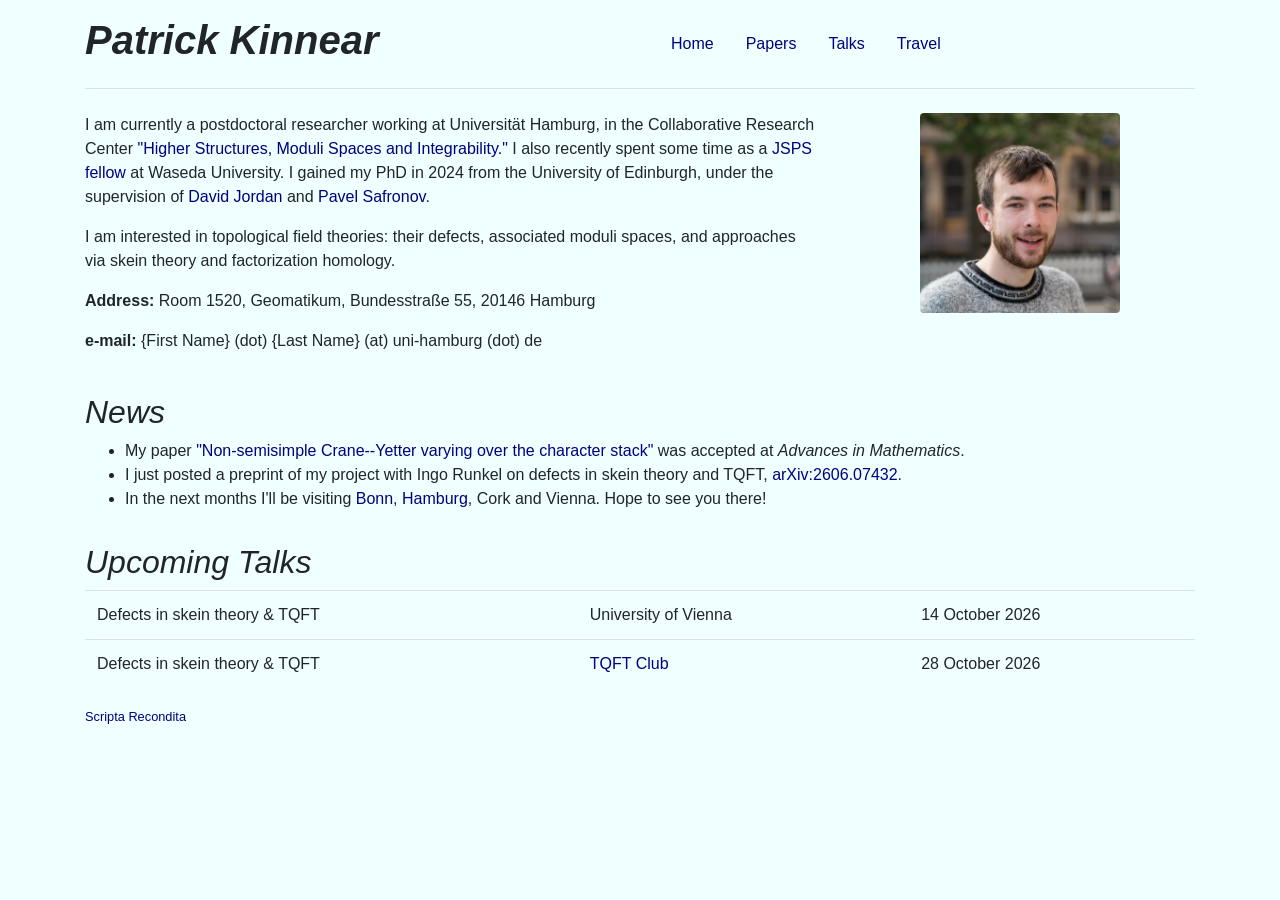
<file: index.html>
<!DOCTYPE html>
<html>

	<head>
		<title>Patrick Kinnear</title>
		<meta charset="utf-8">
		<meta name="viewport" content="width=device-width, initial-scale=1">
		<link rel="stylesheet" href="https://cdn.jsdelivr.net/npm/bootstrap@4.6.2/dist/css/bootstrap.min.css" integrity="sha384-xOolHFLEh07PJGoPkLv1IbcEPTNtaed2xpHsD9ESMhqIYd0nLMwNLD69Npy4HI+N" crossorigin="anonymous">
		<link rel="stylesheet" href="main.css">
	</head>

	<body>

		<div class="container">
			<header class="py-3 mb-4 border-bottom">
				<div class="row custom-container">
					<div class="col-sm">
						<h1>Patrick Kinnear</h1>
					</div>

					<div class="col-sm align-self-center text-end">
						<ul class="nav">
							<li class="nav-item"><a href="./" class="nav-link" aria-current="page">Home</a></li>
							<li class="nav-item"><a href="./papers.html" class="nav-link">Papers</a></li>
							<li class="nav-item"><a href="./talks.html" class="nav-link">Talks</a></li>
							<li class="nav-item"><a href="./travel.html" class="nav-link">Travel</a></li>
						</ul>
					</div>
				</div>			
			</header>
		</div>

		<div class="container">
			<div class="row custom-container mb-4">
				<div class="col-sm-8">
					<p>
						I am currently a postdoctoral researcher working at Universität Hamburg, in the Collaborative Research Center <a href="https://www.sfb1624.uni-hamburg.de/">"Higher Structures, Moduli Spaces and Integrability."</a> I also recently spent some time as a <a href="https://www.jsps.org/about_us/index.html">JSPS fellow</a> at Waseda University. I gained my PhD in 2024 from the University of Edinburgh, under the supervision of <a href="https://www.maths.ed.ac.uk/~djordan/">David Jordan</a> and <a  href="https://sites.google.com/site/psafronov/home?authuser=0">Pavel Safronov</a>.
					</p>
					<p>	
					I am interested in topological field theories: their defects, associated moduli spaces, and approaches via skein theory and factorization homology.
					</p>
					<p>
						<b>Address:</b> Room 1520, Geomatikum,
						Bundesstraße 55, 
						20146 Hamburg
					</p>
					<p><b>e-mail:</b> {First Name} (dot) {Last Name} (at) uni-hamburg (dot) de</p>
				</div>

				<div class="col-sm-4">
					<div class="box">
							<img src="images/carnegie1-cropped.jpg" class="rounded center">
					</div>
				</div>
			</div>
		</div>

		<div class="container">
			<h2>News</h2>
			<table style="width:100%" class="table">
				<ul>
					<li>My paper <a href="https://www.sciencedirect.com/science/article/pii/S0001870826004081">"Non-semisimple Crane--Yetter varying over the character stack"</a> was accepted at <i>Advances in Mathematics</i>.</li>
					<li>I just posted a preprint of my project with Ingo Runkel on defects in skein theory and TQFT, <a href="https://arxiv.org/abs/2606.07432">arXiv:2606.07432</a>.</li>
					<li>In the next months I'll be visiting <a href="https://math-events.uni-bonn.de/event/838/">Bonn</a>, <a href="https://www.conferences.uni-hamburg.de/event/708/">Hamburg</a>, Cork and Vienna. Hope to see you there!</li>
				</ul>
			</table>
		

			<h2>Upcoming Talks</h2>
			<table style="width:100%" class="table">
				<tr>
					<td>Defects in skein theory & TQFT</td>
					<td>University of Vienna</td>
					<td>14 October 2026</td>
				</tr>
				<tr>
					<td>Defects in skein theory & TQFT</td>
					<td><a href="https://tqft.math.tecnico.ulisboa.pt/">TQFT Club</a></td>
					<td>28 October 2026</td>
				</tr>
			</table>

		<small><a href="./hardtofind.html">Scripta Recondita</a></small>
		</div>
	    
		<!-- <script src="https://cdn.jsdelivr.net/npm/bootstrap@5.3.0/dist/js/bootstrap.bundle.min.js" integrity="sha384-geWF76RCwLtnZ8qwWowPQNguL3RmwHVBC9FhGdlKrxdiJJigb/j/68SIy3Te4Bkz" crossorigin="anonymous"></script> -->

	</body>

</html>
</file>
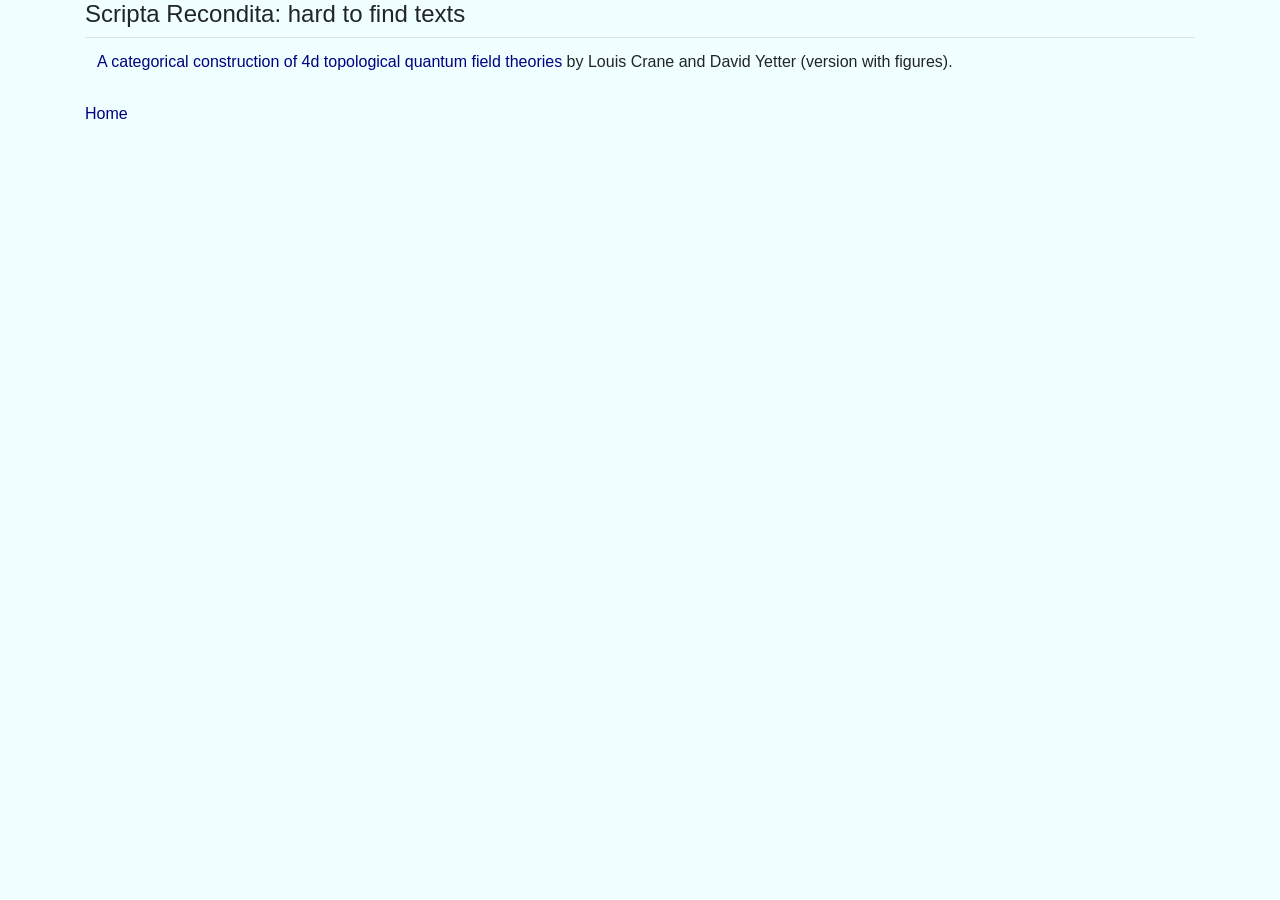
<file: hardtofind.html>
<!DOCTYPE html>
<html>

	<head>
		<title>Patrick Kinnear</title>
		<meta charset="utf-8">
		<meta name="viewport" content="width=device-width, initial-scale=1">
		<link rel="stylesheet" href="https://cdn.jsdelivr.net/npm/bootstrap@4.6.2/dist/css/bootstrap.min.css" integrity="sha384-xOolHFLEh07PJGoPkLv1IbcEPTNtaed2xpHsD9ESMhqIYd0nLMwNLD69Npy4HI+N" crossorigin="anonymous">
		<link rel="stylesheet" href="main.css">
	</head>

	<body>

		<div class="container">
            <h4>Scripta Recondita: hard to find texts</h4>
			<table style="width:100%" class="table">
				<tr>
					<td><a href="./documents/CraneYetter.pdf">A categorical construction of 4d topological quantum field theories</a> by Louis Crane and David Yetter (version with figures).</td>
				</tr>
			</table>

			<p><a href="./">Home</a></p>
        </div>
    </body>
</html>
</file>
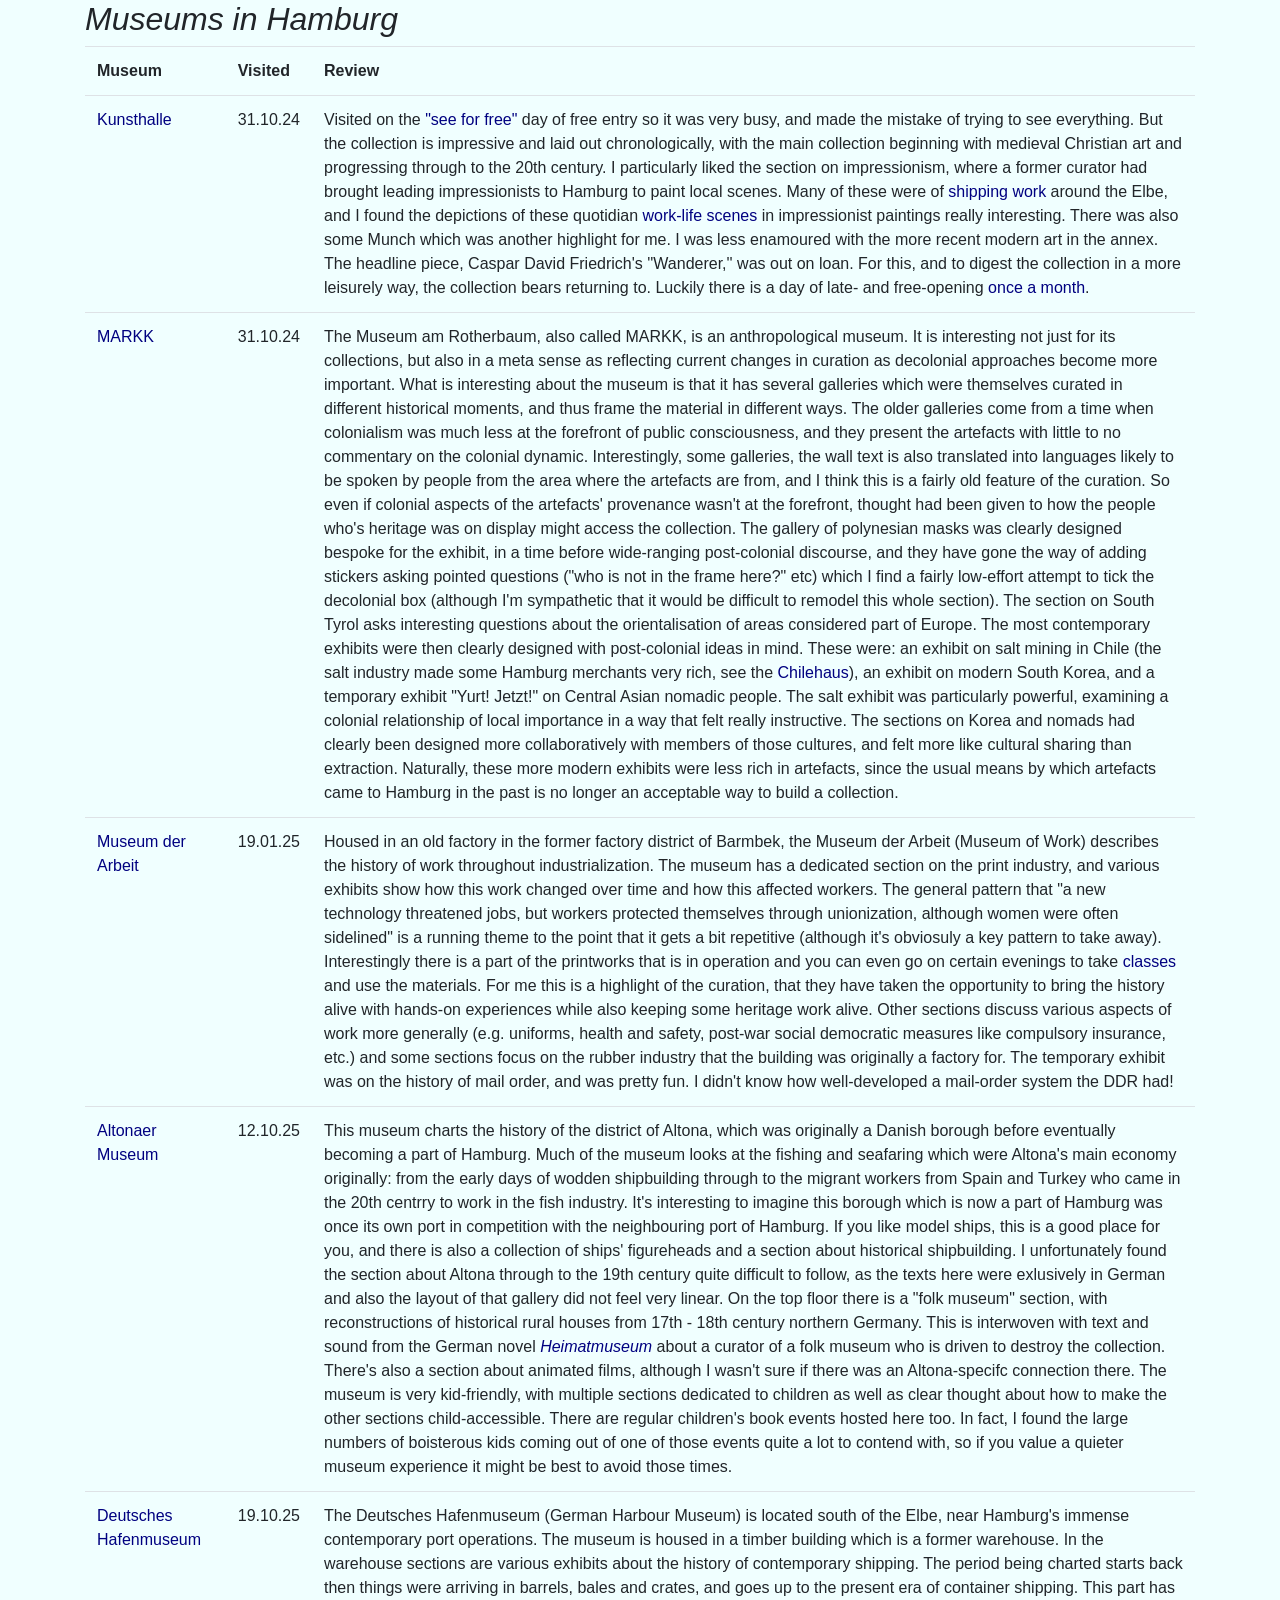
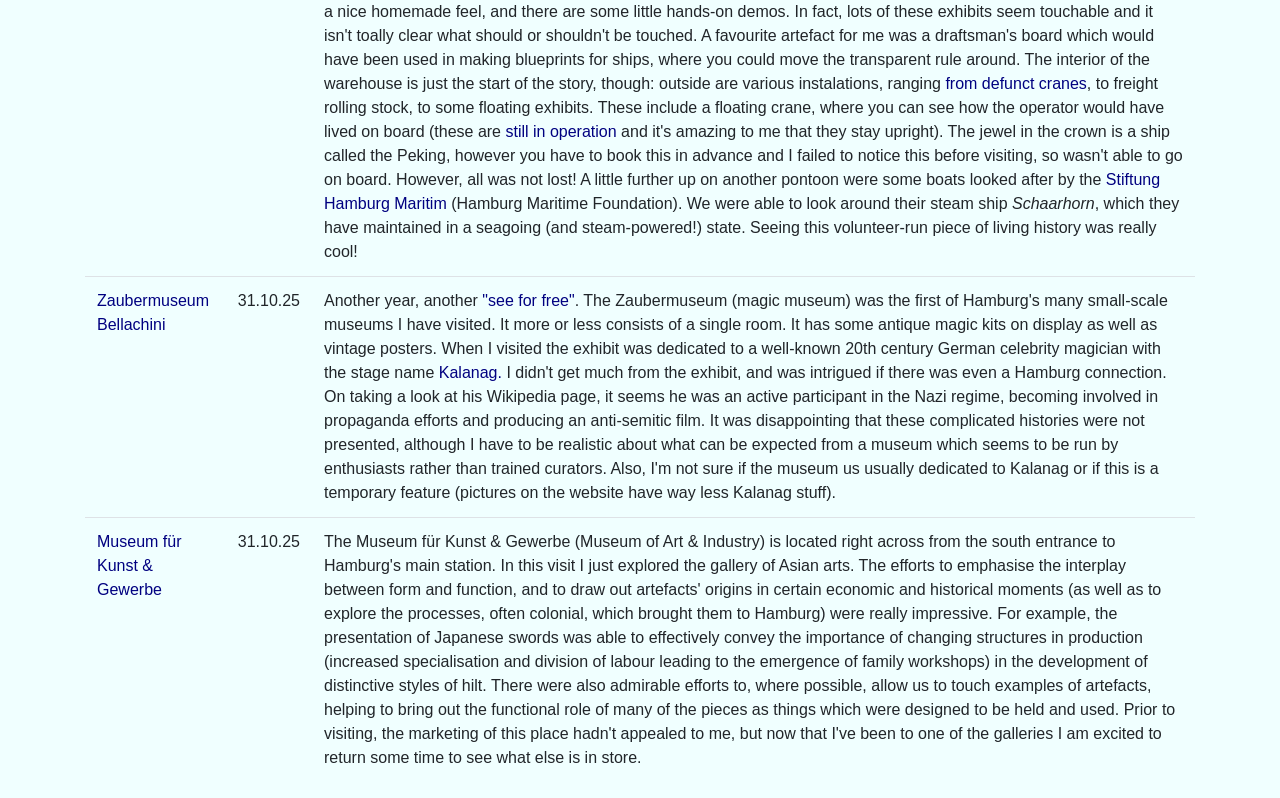
<file: museums.html>
<!DOCTYPE html>
<html>

	<head>
		<title>Museums in Hamburg</title>
		<meta charset="utf-8">
		<meta name="viewport" content="width=device-width, initial-scale=1">
		<link rel="stylesheet" href="https://cdn.jsdelivr.net/npm/bootstrap@4.6.2/dist/css/bootstrap.min.css" integrity="sha384-xOolHFLEh07PJGoPkLv1IbcEPTNtaed2xpHsD9ESMhqIYd0nLMwNLD69Npy4HI+N" crossorigin="anonymous">
		<link rel="stylesheet" href="main.css">
	</head>

	<body>
			
		<div class="container">
            <h2>Museums in Hamburg</h2>
			<table style="width:100%" class="table">
                <tr>
                    <th>Museum</th>
                    <th>Visited</th>
                    <th>Review</th>
                </tr>
				<tr>
					<td><a href="https://www.hamburger-kunsthalle.de/de">Kunsthalle</a></td>
					<td>31.10.24</td>
					<td>Visited on the <a href="https://www.seeforfree.de/">"see for free"</a> day of free entry so it was very busy, and made the mistake of trying to see everything. But the collection is impressive and laid out chronologically, with the main collection beginning with medieval Christian art and progressing through to the 20th century. I particularly liked the section on impressionism, where a former curator had brought leading impressionists to Hamburg to paint local scenes. Many of these were of <a  href="./images/museums/schlepper.jpg">shipping work</a> around the Elbe, and I found the depictions of these quotidian <a  href="./images/museums/elbe.jpg">work-life scenes</a> in impressionist paintings really interesting. There was also some Munch which was another highlight for me. I was less enamoured with the more recent modern art in the annex. The headline piece, Caspar David Friedrich's ''Wanderer,'' was out on loan. For this, and to digest the collection in a more leisurely way, the collection bears returning to. Luckily there is a day of late- and free-opening <a href="https://www.hamburger-kunsthalle.de/de/der-erste-donnerstag-geht-auf-uns">once a month</a>.</td>
				</tr>
                <tr>
                    <td><a href="https://markk-hamburg.de/">MARKK</a></td>
                    <td>31.10.24</td>
                    <td>The Museum am Rotherbaum, also called MARKK, is an anthropological museum. It is interesting not just for  its collections, but also in a meta sense as reflecting current changes in curation as decolonial approaches become more important. What is interesting about the museum is that it has several galleries which were themselves curated in different historical moments, and thus frame the material in  different ways. The older galleries come from a time when colonialism was much less at the forefront of public consciousness, and they present the artefacts with little to no commentary on the colonial dynamic. Interestingly, some galleries, the wall text is also translated into languages likely to be spoken by people from the area where the artefacts are from, and I think this is a fairly old feature of the curation. So even if colonial aspects of the artefacts' provenance wasn't at the forefront, thought had been given to how the people who's heritage was on display might access the collection. The gallery of polynesian masks was clearly designed bespoke for the exhibit, in  a time before wide-ranging post-colonial discourse, and they have gone the way of adding stickers asking pointed questions ("who is not in the frame here?" etc) which I find a fairly  low-effort attempt to tick the decolonial box (although I'm sympathetic that it would be difficult to remodel this whole section). The section on South Tyrol asks interesting questions about the orientalisation of areas considered part of Europe. The most contemporary exhibits were then clearly designed with post-colonial ideas in mind. These were: an exhibit on salt mining in Chile (the salt industry made some Hamburg merchants very rich, see the <a href="https://en.wikipedia.org/wiki/Chilehaus">Chilehaus</a>), an exhibit on modern South Korea, and a temporary exhibit "Yurt! Jetzt!" on Central Asian nomadic people. The salt exhibit was particularly powerful, examining a colonial relationship of local importance in a way that felt really instructive. The sections on Korea and nomads had clearly been designed more collaboratively with members of those cultures, and  felt more like cultural sharing than extraction. Naturally, these more modern exhibits were less rich in artefacts, since the usual means by which artefacts came to Hamburg in the past is no longer an acceptable way to build a collection.</td>
                </tr>
                <tr>
                    <td><a href="https://www.shmh.de/museum-der-arbeit/">Museum der Arbeit</a></td>
                    <td>19.01.25</td>
                    <td>Housed in an old factory in the former factory district of Barmbek, the Museum der Arbeit (Museum of Work) describes the history of work throughout industrialization. The museum has a dedicated section on the print industry, and various exhibits show how this work changed over time and how this affected workers. The general pattern that "a new technology threatened jobs, but workers protected themselves through unionization, although women were often sidelined" is a running theme to the point that it gets a bit repetitive (although it's obviosuly a key pattern to take away). Interestingly there is a part of the printworks that is in operation and you can even go on certain evenings to take <a href="https://www.shmh.de/offene-werkstaetten/">classes</a> and use the materials. For me this is a highlight of the curation, that they have taken the opportunity to bring the history alive with hands-on experiences while also keeping some heritage work alive. Other sections discuss various aspects of work more generally (e.g. uniforms, health and safety, post-war social democratic measures like compulsory insurance, etc.) and some sections focus on the rubber industry that the building was originally a factory for. The temporary exhibit was on the history of mail order,  and was pretty fun. I didn't know how well-developed a mail-order system the DDR had!</td>
                </tr>
                <tr>
                    <td><a href="https://www.shmh.de/altonaer-museum/">Altonaer Museum</a></td>
                    <td>12.10.25</td>
                    <td>This museum charts the history of the district of Altona, which was originally a Danish borough before eventually becoming a part of Hamburg. Much of the museum looks at the fishing and seafaring which were Altona's main economy originally: from the early days of wodden shipbuilding through to the migrant workers from Spain and Turkey who came in the 20th centrry to work in the fish industry. It's interesting to imagine this borough which is now a part of Hamburg was once its own port in competition with the neighbouring port of Hamburg. If you like model ships, this is a good place for you, and there is also a collection of ships' figureheads and a section about historical shipbuilding. I unfortunately found the section about Altona through to the 19th century quite difficult to follow, as the texts here were exlusively in German and also the layout of that gallery did not feel very linear. On the top floor there is a "folk museum" section, with reconstructions of historical rural houses from 17th - 18th century northern Germany. This is interwoven with text and sound from the German novel <a href="https://de.wikipedia.org/wiki/Heimatmuseum_(Roman)"><i>Heimatmuseum</i></a> about a curator of a folk museum who is driven to destroy the collection. There's also a section about animated films, although I wasn't sure if there was an Altona-specifc connection there. The museum is very kid-friendly, with multiple sections dedicated to children as well as clear thought about how to make the other sections child-accessible. There are regular children's book events hosted here too. In fact, I found the large numbers of boisterous kids coming out of one of those events quite a lot to contend with, so if you value a quieter museum experience it might be best to avoid those times.</td>
                </tr>
                <tr>
                    <td><a href="https://www.shmh.de/deutsches-hafenmuseum/">Deutsches Hafenmuseum</a></td>
                    <td>19.10.25</td>
                    <td>The Deutsches Hafenmuseum (German Harbour Museum) is located south of the Elbe, near Hamburg's immense contemporary port operations. The museum is housed in a timber building which is a former warehouse. In the warehouse sections are various exhibits about the history of contemporary shipping. The period being charted starts back then things were arriving in barrels, bales and crates, and goes up to the present era of container shipping. This part has a nice homemade feel, and there are some little hands-on demos. In fact, lots of these exhibits seem touchable and it isn't toally clear what should or shouldn't be touched. A favourite artefact for me was a draftsman's board which would have been used in making blueprints for ships, where you could move the transparent rule around. The interior of the warehouse is just the start of the story, though: outside are various instalations, ranging <a  href="./images/museums/cranes.jpg">from</a> <a  href="./images/museums/cranes2.jpg">defunct</a> <a  href="./images/museums/cranes3.jpg">cranes</a>, to freight rolling stock, to some floating exhibits. These include a floating crane, where you can see how the operator  would have lived on board (these are <a  href="./images/museums/crane-in-action.jpg">still in operation</a> and it's amazing to me that they stay upright). The jewel in the crown is a ship called the Peking, however you have to book this in advance and I failed to notice this before visiting, so wasn't able to go on board. However, all was not lost! A little further up on another pontoon were some boats looked after by the <a href="https://stiftung-hamburg-maritim.de/">Stiftung Hamburg Maritim</a> (Hamburg Maritime Foundation). We  were able to look around their steam ship <i>Schaarhorn</i>, which they have maintained in a seagoing (and steam-powered!) state. Seeing this volunteer-run piece of living history was really cool!</td>
                </tr>
                <tr>
                    <td><a href="https://hamburger-zaubermuseum.com/Willkommen.html">Zaubermuseum Bellachini</a></td>
                    <td>31.10.25</td>
                    <td>Another year, another <a href="https://www.seeforfree.de/">"see for free"</a>. The Zaubermuseum (magic museum) was the first of Hamburg's many small-scale museums I have visited. It more or less consists of a single room. It has some antique magic kits on display as well as vintage posters. When I visited the exhibit was dedicated  to a well-known 20th century German celebrity magician  with the stage name <a href="https://en.wikipedia.org/wiki/Kalanag_(magician)">Kalanag.</a> I didn't  get  much from the exhibit, and was intrigued if there was even a Hamburg connection. On taking a look at his Wikipedia page, it seems he was an active participant in the Nazi regime, becoming involved in propaganda efforts and producing an anti-semitic film. It was disappointing that these  complicated histories were not presented, although I have to be realistic about what can be expected from a museum which seems to be run by enthusiasts rather than trained curators. Also, I'm not sure if the museum us usually dedicated to Kalanag  or if this is a temporary feature (pictures on the website have way less Kalanag stuff).</td>
                </tr>
                <tr>
                    <td><a href="https://www.mkg-hamburg.de/en">Museum für Kunst & Gewerbe</a></td>
                    <td>31.10.25</td>
                    <td>The Museum für Kunst & Gewerbe (Museum of Art & Industry) is located right across from the south entrance to Hamburg's main station. In this visit I just explored the gallery of Asian arts. The efforts to emphasise the interplay between form and function, and to draw out artefacts' origins in certain economic and historical moments (as well as to explore the processes, often colonial, which brought them to Hamburg) were really impressive. For example, the presentation of Japanese swords was able to effectively convey the importance of changing structures in production (increased specialisation and division of labour leading to the emergence of family workshops) in the development of distinctive styles of hilt. There were also admirable efforts to, where possible, allow us to touch examples of artefacts, helping to bring out the functional role of many of the pieces as things which were designed to be held and used. Prior to visiting, the marketing of this place hadn't appealed to me, but now that I've been to one of the galleries I am excited to return some time to see what else is in store.</td>
                </tr>
			</table>
        </div>
    </body>
</html>
</file>
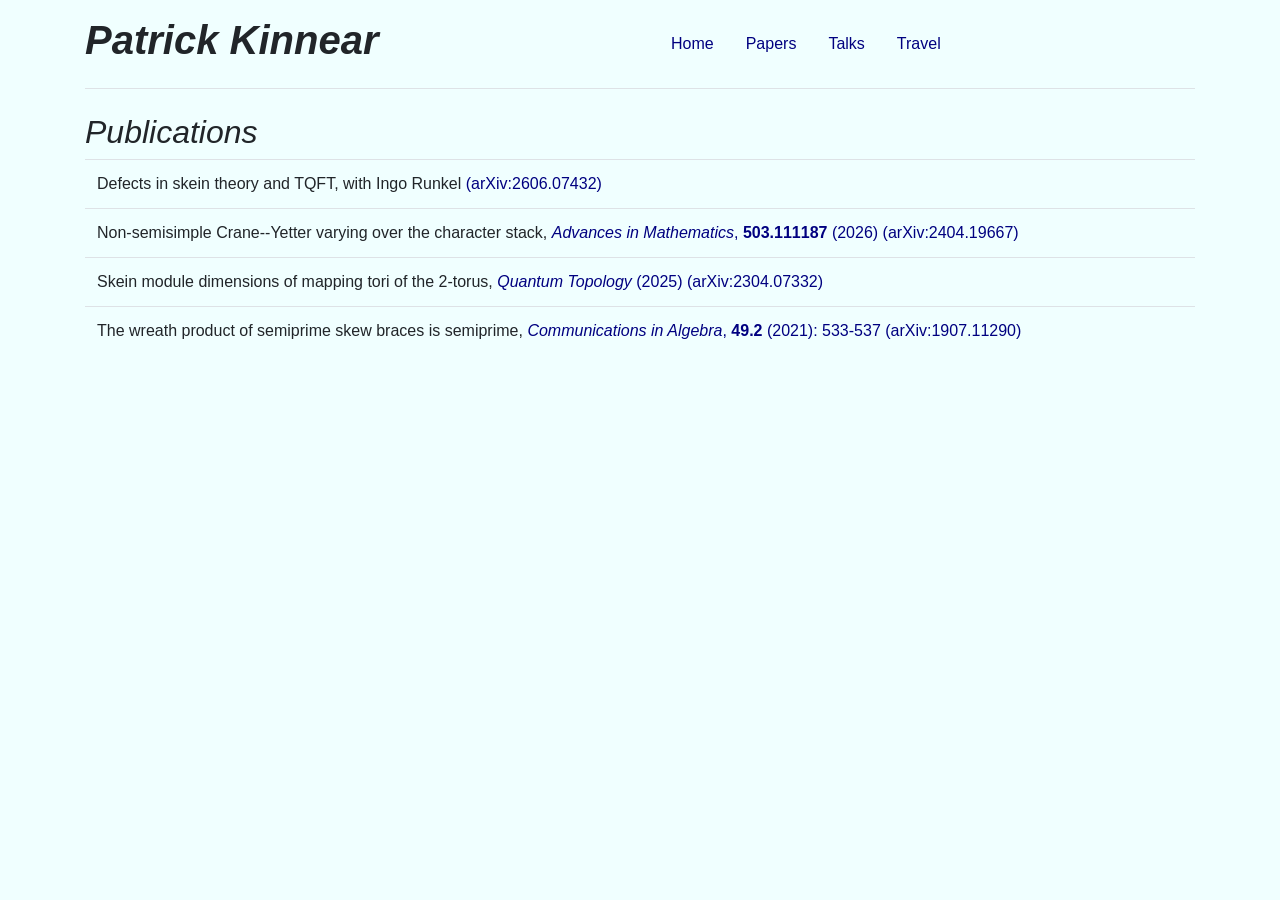
<file: papers.html>
<!DOCTYPE html>
<html>

	<head>
		<title>Patrick Kinnear</title>
		<meta charset="utf-8">
		<meta name="viewport" content="width=device-width, initial-scale=1">
		<link rel="stylesheet" href="https://cdn.jsdelivr.net/npm/bootstrap@4.6.2/dist/css/bootstrap.min.css" integrity="sha384-xOolHFLEh07PJGoPkLv1IbcEPTNtaed2xpHsD9ESMhqIYd0nLMwNLD69Npy4HI+N" crossorigin="anonymous">
		<link rel="stylesheet" href="main.css">
	</head>

	<body>

		<div class="container">
			<header class="py-3 mb-4 border-bottom">
				<div class="row custom-container">
					<div class="col-sm">
						<h1>Patrick Kinnear</h1>
					</div>

					<div class="col-sm align-self-center text-end">
						<ul class="nav">
							<li class="nav-item"><a href="./" class="nav-link">Home</a></li>
							<li class="nav-item"><a href="./papers.html" class="nav-link" aria-current="page">Papers</a></li>
							<li class="nav-item"><a href="./talks.html" class="nav-link">Talks</a></li>
							<li class="nav-item"><a href="./travel.html" class="nav-link">Travel</a></li>
						</ul>
					</div>
				</div>			
			</header>
		</div>

        <div class="container">
            <h2>Publications</h2>
            <table style="width:100%" class="table">
				<tr>
                    <td>Defects in skein theory and TQFT, with Ingo Runkel <a href="https://arxiv.org/abs/2606.07432">(arXiv:2606.07432)</a></td>
                </tr>
				<tr>
                    <td>Non-semisimple Crane--Yetter varying over the character stack, <a href="https://doi.org/10.1016/j.aim.2026.111187"><i>Advances in Mathematics</i>, <b>503.111187</b> (2026)</a> <a href="https://arxiv.org/abs/2404.19667">(arXiv:2404.19667)</a></td>
                </tr>
                <tr>
                    <td>Skein module dimensions of mapping tori of the 2-torus, <a href="https://doi.org/10.4171/qt/231"><i>Quantum Topology</i> (2025)</a> <a href="https://arxiv.org/abs/2304.07332">(arXiv:2304.07332)</a></td>
                </tr>
                <tr>
                    <td>The wreath product of semiprime skew braces is semiprime, <a href="https://doi.org/10.1080/00927872.2020.1805457"><i>Communications in Algebra</i>, <b>49.2</b> (2021): 533-537</a> 
                        <a href="https://arxiv.org/abs/1907.11290">(arXiv:1907.11290)</a></td>
                </tr>
            </table>
        </div>
    </body>
</html>
</file>
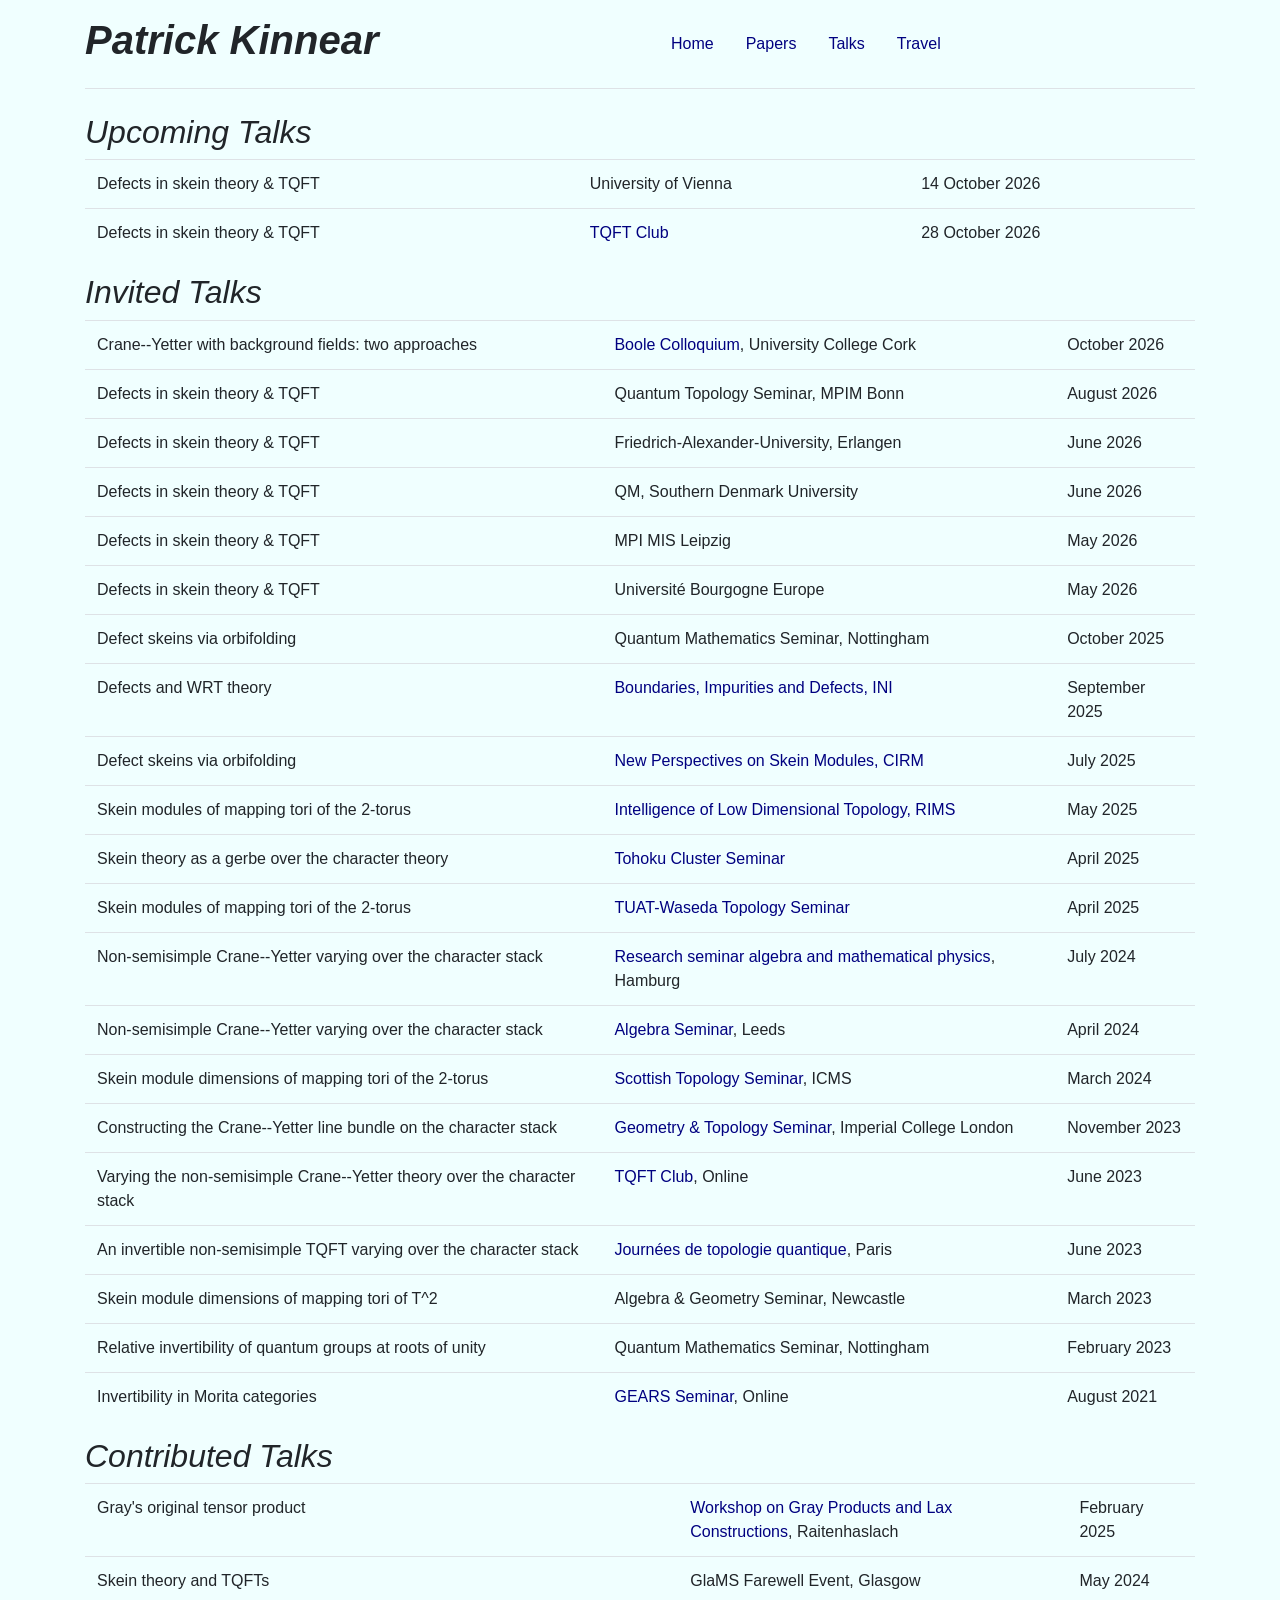
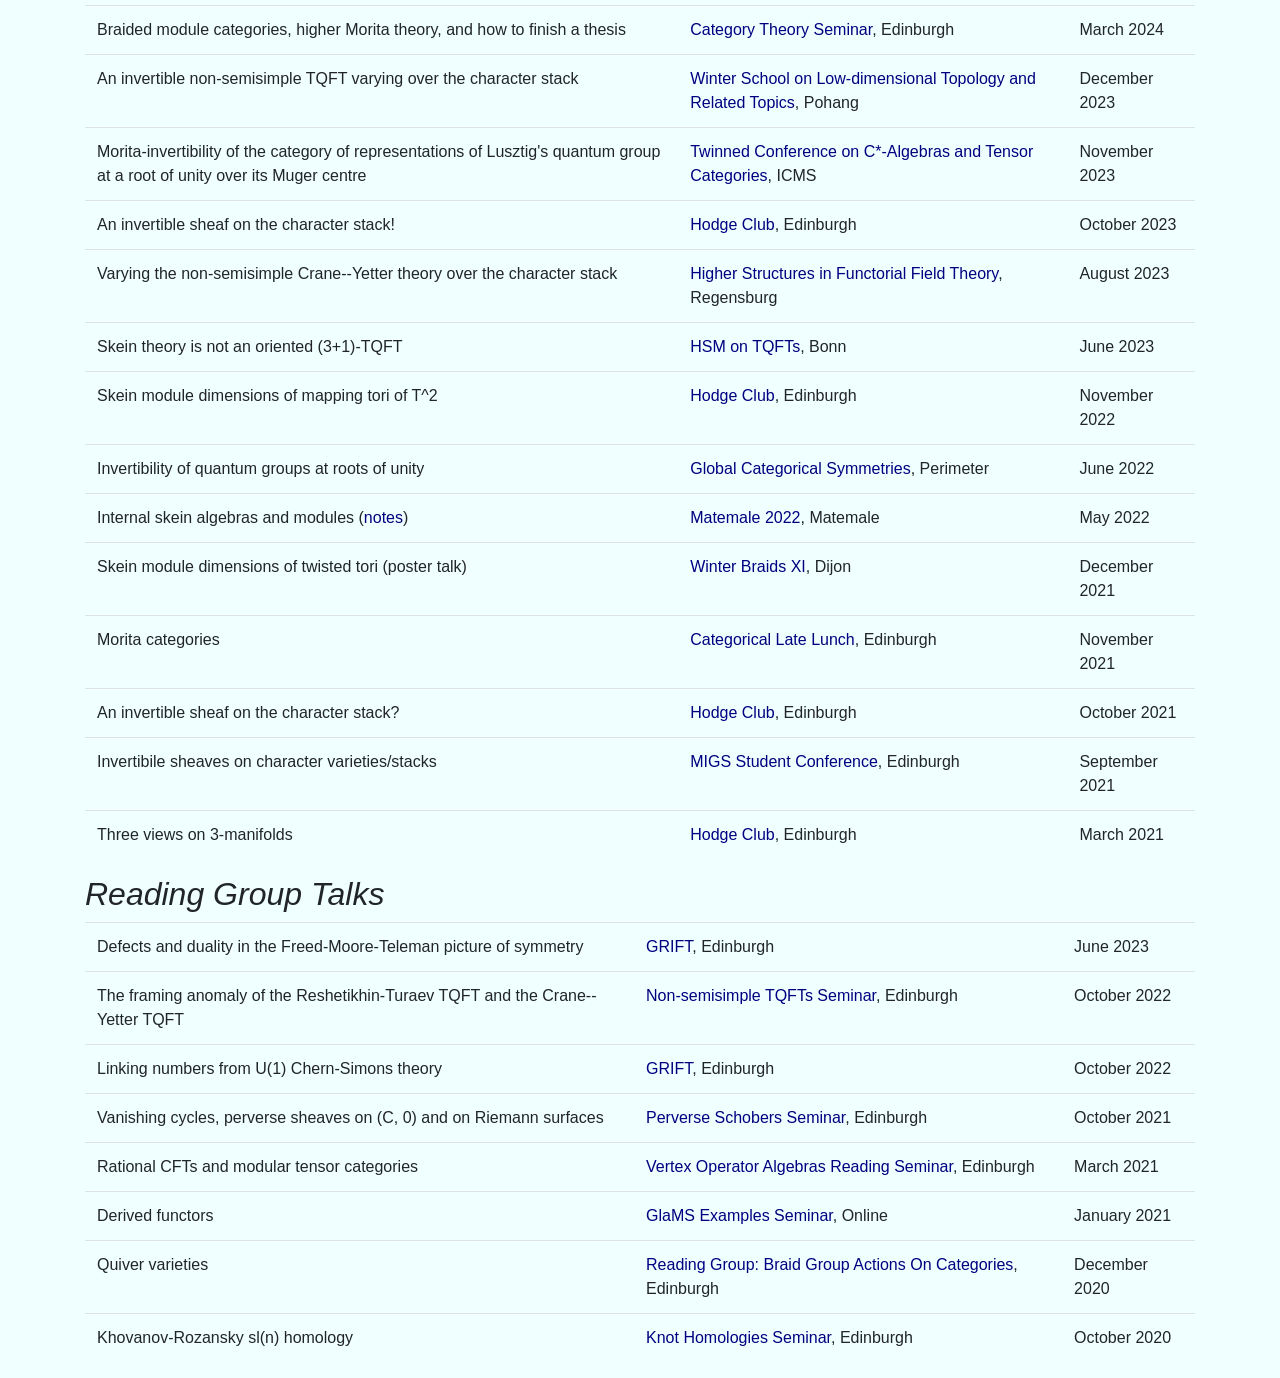
<file: talks.html>
<!DOCTYPE html>
<html>

	<head>
		<title>Patrick Kinnear</title>
		<meta charset="utf-8">
		<meta name="viewport" content="width=device-width, initial-scale=1">
		<link rel="stylesheet" href="https://cdn.jsdelivr.net/npm/bootstrap@4.6.2/dist/css/bootstrap.min.css" integrity="sha384-xOolHFLEh07PJGoPkLv1IbcEPTNtaed2xpHsD9ESMhqIYd0nLMwNLD69Npy4HI+N" crossorigin="anonymous">
		<link rel="stylesheet" href="main.css">
	</head>

	<body>

		<div class="container">
			<header class="py-3 mb-4 border-bottom">
				<div class="row custom-container">
					<div class="col-sm">
						<h1>Patrick Kinnear</h1>
					</div>

					<div class="col-sm align-self-center text-end">
						<ul class="nav">
							<li class="nav-item"><a href="./" class="nav-link">Home</a></li>
							<li class="nav-item"><a href="./papers.html" class="nav-link">Papers</a></li>
							<li class="nav-item"><a href="./talks.html" class="nav-link"  aria-current="page">Talks</a></li>
							<li class="nav-item"><a href="./travel.html" class="nav-link">Travel</a></li>
						</ul>
					</div>
				</div>			
			</header>
		</div>

		
        <div class="container">
			<h2>Upcoming Talks</h2>
			<table style="width:100%" class="table">
				<tr>
					<td>Defects in skein theory & TQFT</td>
					<td>University of Vienna</td>
					<td>14 October 2026</td>
				</tr>
				<tr>
					<td>Defects in skein theory & TQFT</td>
					<td><a href="https://tqft.math.tecnico.ulisboa.pt/">TQFT Club</a></td>
					<td>28 October 2026</td>
				</tr>
			</table>
			

            <h2>Invited Talks</h2>
			<table style="width:100%" class="table">
				<tr>
					<td>Crane--Yetter with background fields: two approaches</td>
					<td><a href="https://robertosburn.github.io/BC2627.html">Boole Colloquium</a>, University College Cork</td>
					<td>October 2026</td>
				</tr>
				<tr>
					<td>Defects in skein theory & TQFT</td>
					<td>Quantum Topology Seminar, MPIM Bonn</td>
					<td>August 2026</td>
				</tr>
				<tr>
					<td>Defects in skein theory & TQFT</td>
					<td>Friedrich-Alexander-University, Erlangen</td>
					<td>June 2026</td>
				</tr>
				<tr>
					<td>Defects in skein theory & TQFT</td>
					<td>QM, Southern Denmark University</td>
					<td>June 2026</td>
				</tr>
				<tr>
					<td>Defects in skein theory & TQFT</td>
					<td>MPI MIS Leipzig</td>
					<td>May 2026</td>
				</tr>
				<tr>
					<td>Defects in skein theory & TQFT</td>
					<td>Université Bourgogne Europe</td>
					<td>May 2026</td>
				</tr>
				<tr>
					<td>Defect skeins via orbifolding</td>
					<td>Quantum Mathematics Seminar, Nottingham</td>
					<td>October 2025</td>
				</tr>
				<tr>
					<td>Defects and WRT theory</td>
					<td><a href="https://www.newton.ac.uk/event/bid/">Boundaries, Impurities and Defects,  INI</a></td>
					<td>September 2025</td>
				</tr>
				<tr>
					<td>Defect skeins via orbifolding</td>
					<td><a href="https://detcherry.perso.math.cnrs.fr/CIRM2025/index.html">New Perspectives on Skein Modules, CIRM</a></td>
					<td>July 2025</td>
				</tr>
				<tr>
					<td>Skein modules of mapping tori of the 2-torus</td>
					<td><a href="https://www.kurims.kyoto-u.ac.jp/~ildt/index-en.html">Intelligence of Low Dimensional Topology, RIMS</a></td>
					<td>May 2025</td>
				</tr>
				<tr>
					<td>Skein theory as a gerbe over the character theory
					</td>
					<td><a href="https://sites.google.com/view/tohoku-cluster-seminar/">Tohoku Cluster Seminar</a></td>
					<td>April 2025</td>
				</tr>
				<tr>
					<td>Skein modules of mapping tori of the 2-torus</td>
					<td><a href="https://web.tuat.ac.jp/~hataken/seminar-english.html">TUAT-Waseda Topology Seminar</a></td>
					<td>April 2025</td>
				</tr>
				<tr>
					<td>Non-semisimple Crane--Yetter varying over the character stack</td>
					<td><a href="https://www.math.uni-hamburg.de/home/schweigert/ss24/fose.html">Research seminar algebra and mathematical physics</a>, Hamburg</td>
					<td>July 2024</td>
				</tr>
				<tr>
					<td>Non-semisimple Crane--Yetter varying over the character stack</td>
					<td><a href="https://emine-yildirim.github.io/Leeds_Seminars_2023-24.html">Algebra Seminar</a>, Leeds</td>
					<td>April 2024</td>
				</tr>
				<tr>
					<td>Skein module dimensions of mapping tori of the 2-torus</td>
					<td><a href="https://sts.maths.gla.ac.uk/HomePage">Scottish Topology Seminar</a>, ICMS</td>
					<td>March 2024</td>
				</tr>
				<tr>
					<td>Constructing the Crane--Yetter line bundle on the character stack</td>
					<td><a href="http://geometry.ma.ic.ac.uk/seminar/">Geometry & Topology Seminar</a>, Imperial College London</td>
					<td>November 2023</td>
				</tr>
				<tr>
					<td>Varying the non-semisimple Crane--Yetter theory over the character stack</td>
					<td><a href="https://tqft.math.tecnico.ulisboa.pt/">TQFT Club</a>, Online</td>
					<td>June 2023</td>
				</tr>
				<tr>
					<td>An invertible non-semisimple TQFT varying over the character stack</td>
					<td><a href="https://abrochier.org/jdtq.html">Journées de topologie quantique</a>, Paris</td>
					<td>June 2023</td>
				</tr>
				<tr>
					<td>Skein module dimensions of mapping tori of T^2</td>
					<td>Algebra & Geometry Seminar, Newcastle</td>
					<td>March 2023</td>
				</tr>
				<tr>
					<td>Relative invertibility of quantum groups at roots of unity</td>
					<td>Quantum Mathematics Seminar, Nottingham</td>
					<td>February 2023</td>
				</tr>
				<tr>
					<td>Invertibility in Morita categories</td>
					<td><a href="https://sites.google.com/view/gears-seminar/home">GEARS Seminar</a>, Online</td>
					<td>August 2021</td>
				</tr>
			</table>

			<h2>Contributed Talks</h2>
            <table style="width:100%" class="table">
				<tr>
					<td>Gray's original tensor product</td>
					<td><a href="https://jacksontvandyke.com/raitenhaslach.html">Workshop on Gray Products and Lax Constructions</a>, Raitenhaslach</td>
					<td>February 2025</td>
				</tr>
				<tr>
					<td>Skein theory and TQFTs</td>
					<td>GlaMS Farewell Event, Glasgow</td>
					<td>May 2024</td>
				</tr>
				<tr>
					<td>Braided module categories, higher Morita theory, and how to finish a thesis</td>
					<td><a href="https://www.maths.ed.ac.uk/~adona/seminar.html">Category Theory Seminar</a>, Edinburgh</td>
					<td>March 2024</td>
				</tr>
				<tr>
					<td>An invertible non-semisimple TQFT varying over the character stack</td>
					<td><a href="https://cgp.ibs.re.kr/conferences/WSLDT/">Winter School on Low-dimensional Topology and Related Topics</a>, Pohang</td>
					<td>December 2023</td>
				</tr>
				<tr>
					<td>Morita-invertibility of the category of representations of Lusztig's quantum group at a root of unity over its Muger centre</td>
					<td><a href="https://www.icms.org.uk/TensorCategories">Twinned Conference on C*-Algebras and Tensor Categories</a>, ICMS</td>
					<td>November 2023</td>
				</tr>
				<tr>
					<td>An invertible sheaf on the character stack!</td>
					<td><a href="https://hodge.maths.ed.ac.uk/tiki/Hodge+Club">Hodge Club</a>, Edinburgh</td>
					<td>October 2023</td>
				</tr>
				<tr>
					<td>Varying the non-semisimple Crane--Yetter theory over the character stack</td>
					<td><a href="https://homepages.uni-regensburg.de/~lum63364/ConferenceFFT/index.html">Higher Structures in Functorial Field Theory</a>, Regensburg</td>
					<td>August 2023</td>
				</tr>
				<tr>
					<td>Skein theory is not an oriented (3+1)-TQFT</td>
					<td><a href="https://www.hsm.uni-bonn.de/events/hsm-schools/tqfts-2023/description/">HSM on TQFTs</a>, Bonn</td>
					<td>June 2023</td>
				</tr>
                <tr>
					<td>Skein module dimensions of mapping tori of T^2</td>
					<td><a href="https://hodge.maths.ed.ac.uk/tiki/Hodge+Club">Hodge Club</a>, Edinburgh</td>
					<td>November 2022</td>
				</tr>
                <tr>
					<td>Invertibility of quantum groups at roots of unity</td>
					<td><a href="https://events.perimeterinstitute.ca/event/10/overview">Global Categorical Symmetries</a>, Perimeter</td>
					<td>June 2022</td>
				</tr>
				<tr>
					<td>Internal skein algebras and modules (<a href="documents/matemale-updated.pdf">notes</a>)</td>
					<td><a href="https://sites.google.com/view/matemale-maths-school/accueil">Matemale 2022</a>, Matemale</td>
					<td>May 2022</td>
				</tr>
				<tr>
					<td>Skein module dimensions of twisted tori (poster talk)</td>
					<td><a href="http://winterbraids.math.cnrs.fr/winterbraids11/index.php?page=wb_home">Winter Braids XI</a>, Dijon</td>
					<td>December 2021</td>
				</tr>
				<tr>
					<td>Morita categories</td>
					<td><a href="https://www.maths.ed.ac.uk/~emilyroff/late_lunch.html">Categorical Late Lunch</a>, Edinburgh</td>
					<td>November 2021</td>
				</tr>
                <tr>
					<td>An invertible sheaf on the character stack? </td>
					<td><a href="https://hodge.maths.ed.ac.uk/tiki/Hodge+Club">Hodge Club</a>, Edinburgh</td>
					<td>October 2021</td>
				</tr>
				<tr>
					<td>Invertibile sheaves on character varieties/stacks</td>
					<td><a href="https://www.maxwell.ac.uk/graduate-school/">MIGS Student Conference</a>, Edinburgh</td>
					<td>September 2021</td>
				</tr>
                <tr>
					<td>Three views on 3-manifolds</td>
					<td><a href="https://hodge.maths.ed.ac.uk/tiki/Hodge+Club">Hodge Club</a>, Edinburgh</td>
					<td>March 2021</td>
				</tr>
            </table>

            <h2>Reading Group Talks</h2>
            <table style="width:100%" class="table">
				<tr>
					<td>Defects and duality in the Freed-Moore-Teleman picture of symmetry</td>
					<td><a href="https://sites.google.com/view/griftseminar/group-meetings">GRIFT</a>, Edinburgh</td>
					<td>June 2023</td>
				</tr>
                <tr>
					<td>The framing anomaly of the Reshetikhin-Turaev TQFT and the Crane--Yetter TQFT</td>
					<td><a href="https://sites.google.com/site/psafronov/notes/non-semisimple-tqfts">Non-semisimple TQFTs Seminar</a>, Edinburgh</td>
					<td>October 2022</td>
				</tr>
				<tr>
					<td>Linking numbers from U(1) Chern-Simons theory</td>
					<td><a href="https://sites.google.com/view/griftseminar/group-meetings">GRIFT</a>, Edinburgh</td>
					<td>October 2022</td>
				</tr>
                <tr>
					<td>Vanishing cycles, perverse sheaves on (C, 0) and on Riemann surfaces</td>
					<td><a href="https://sites.google.com/site/psafronov/notes/perverse-schobers">Perverse Schobers Seminar</a>, Edinburgh</td>
					<td>October 2021</td>
				</tr>
				<tr>
					<td>Rational CFTs and modular tensor categories</td>
					<td><a href="https://sites.google.com/view/readinggrouponvertexalgebras/home">Vertex Operator Algebras Reading Seminar</a>, Edinburgh</td>
					<td>March 2021</td>
				</tr>
				<tr>
					<td>Derived functors</td>
					<td><a href="https://www.glams.org/2020-cohort/examples-seminar">GlaMS Examples Seminar</a>, Online</td>
					<td>January 2021</td>
				</tr>
				<tr>
					<td>Quiver varieties</td>
					<td><a href="https://sites.google.com/view/tomasz-przezdziecki/home/reading-group-braid-group-actions-on-derived-categories">Reading Group: 
						Braid Group Actions On Categories</a>, Edinburgh</td>
					<td>December 2020</td>
				</tr>
				<tr>
					<td>Khovanov-Rozansky sl(n) homology</td>
					<td><a href="https://sites.google.com/site/psafronov/notes/knot-homology">Knot Homologies Seminar</a>, Edinburgh</td>
					<td>October 2020</td>
				</tr>
            </table>
        </div>
    </body>
</html>
</file>
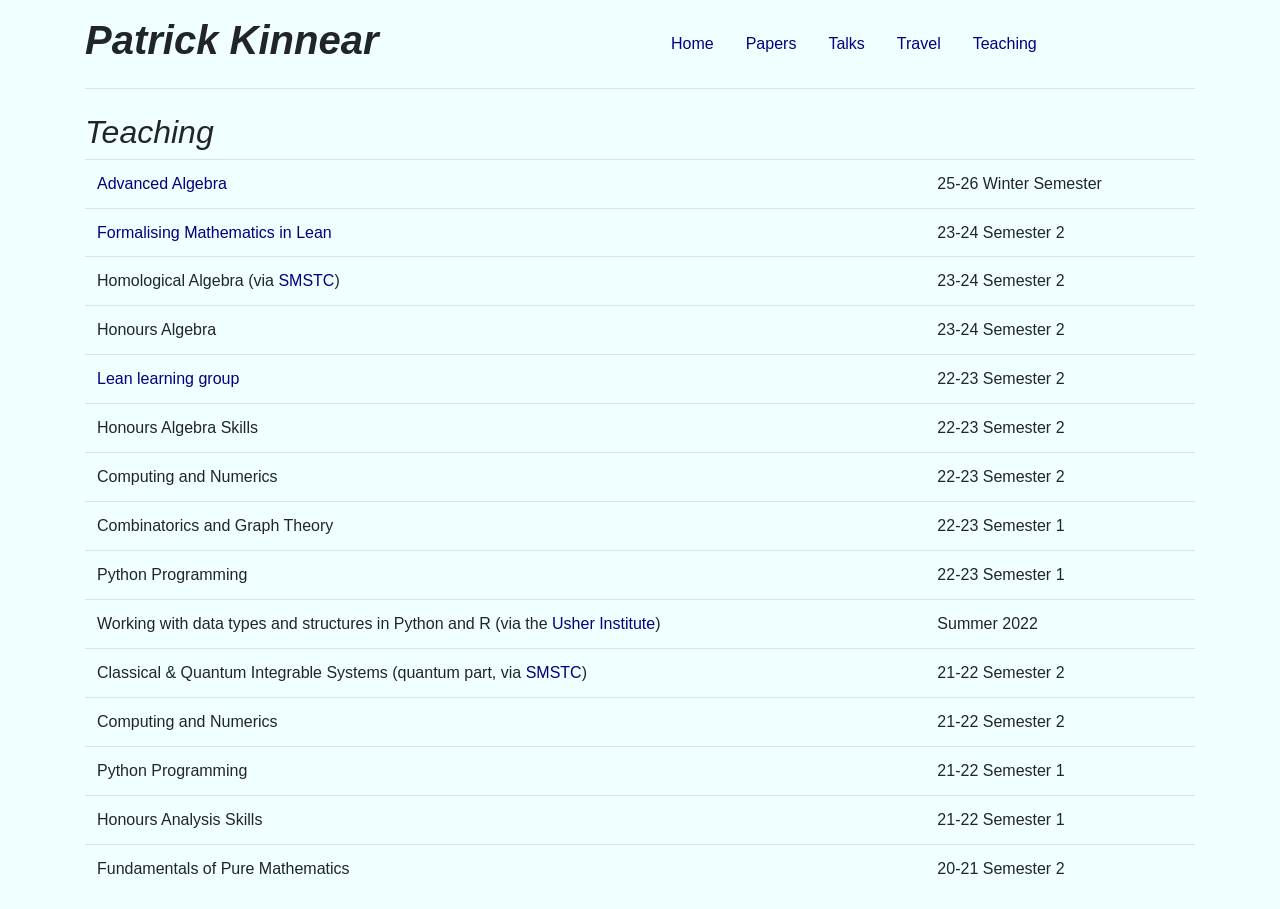
<file: teaching.html>
<!DOCTYPE html>
<html>

	<head>
		<title>Patrick Kinnear</title>
		<meta charset="utf-8">
		<meta name="viewport" content="width=device-width, initial-scale=1">
		<link rel="stylesheet" href="https://cdn.jsdelivr.net/npm/bootstrap@4.6.2/dist/css/bootstrap.min.css" integrity="sha384-xOolHFLEh07PJGoPkLv1IbcEPTNtaed2xpHsD9ESMhqIYd0nLMwNLD69Npy4HI+N" crossorigin="anonymous">
		<link rel="stylesheet" href="main.css">
	</head>

	<body>

		<div class="container">
			<header class="py-3 mb-4 border-bottom">
				<div class="row custom-container">
					<div class="col-sm">
						<h1>Patrick Kinnear</h1>
					</div>

					<div class="col-sm align-self-center text-end">
						<ul class="nav">
							<li class="nav-item"><a href="./" class="nav-link">Home</a></li>
							<li class="nav-item"><a href="./papers.html" class="nav-link">Papers</a></li>
							<li class="nav-item"><a href="./talks.html" class="nav-link">Talks</a></li>
							<li class="nav-item"><a href="./travel.html" class="nav-link">Travel</a></li>
							<li class="nav-item"><a href="./teaching.html" class="nav-link" aria-current="page">Teaching</a></li>
						</ul>
					</div>
				</div>			
			</header>
		</div>

        <div class="container">
            <h2>Teaching</h2>
			<table style="width:100%" class="table">
				<tr>
					<td><a href="https://www.stine.uni-hamburg.de/scripts/mgrqispi.dll?APPNAME=CampusNet&PRGNAME=COURSEDETAILS&ARGUMENTS=-N000000000000001,-N000725,-N0,-N394153970628910,-N394153970600911,-N0,-N0,-N0">Advanced Algebra</a></td>
					<td>25-26 Winter Semester</td>
				<tr>
				<tr>
					<td><a href="https://glams-lean-2024.github.io/">Formalising Mathematics in Lean</a></td>
					<td>23-24 Semester 2</td>
				<tr>
				<tr>
					<td>Homological Algebra (via <a href="https://smstc.ac.uk/">SMSTC</a>)</td>
					<td>23-24 Semester 2</td>
				</tr>
				<tr>
					<td>Honours Algebra</td>
					<td>23-24 Semester 2</td>
				<tr>
					<td><a href="https://www.maths.ed.ac.uk/~pkinnear/leancourse/">Lean learning group</a></td>
					<td>22-23 Semester 2</td>
				</tr>
				<tr>
					<td>Honours Algebra Skills</td>
					<td>22-23 Semester 2</td>
				</tr>
				<tr>
					<td>Computing and Numerics</td>
					<td>22-23 Semester 2</td>
				</tr>
				<tr>
					<td>Combinatorics and Graph Theory</td>
					<td>22-23 Semester 1</td>
				</tr>
				<tr>
					<td>Python Programming</td>
					<td>22-23 Semester 1</td>
				</tr>
				<tr>
					<td>Working with data types and structures in Python and R (via the <a href="https://www.ed.ac.uk/usher/">Usher Institute</a>)</td>
					<td>Summer 2022</td>
				</tr>
				<tr>
					<td>Classical & Quantum Integrable Systems (quantum part, via <a href="https://smstc.ac.uk/">SMSTC</a>)</td>
					<td>21-22 Semester 2</td>
				</tr>
				<tr>
					<td>Computing and Numerics</td>
					<td>21-22 Semester 2</td>
				</tr>
				<tr>
					<td>Python Programming</td>
					<td>21-22 Semester 1</td>
				</tr>
				<tr>
					<td>Honours Analysis Skills</td>
					<td>21-22 Semester 1</td>
				</tr>
				<tr>
					<td>Fundamentals of Pure Mathematics</td>
					<td>20-21 Semester 2</td>
				</tr>
			</table>
        </div>
    </body>
</html>
</file>
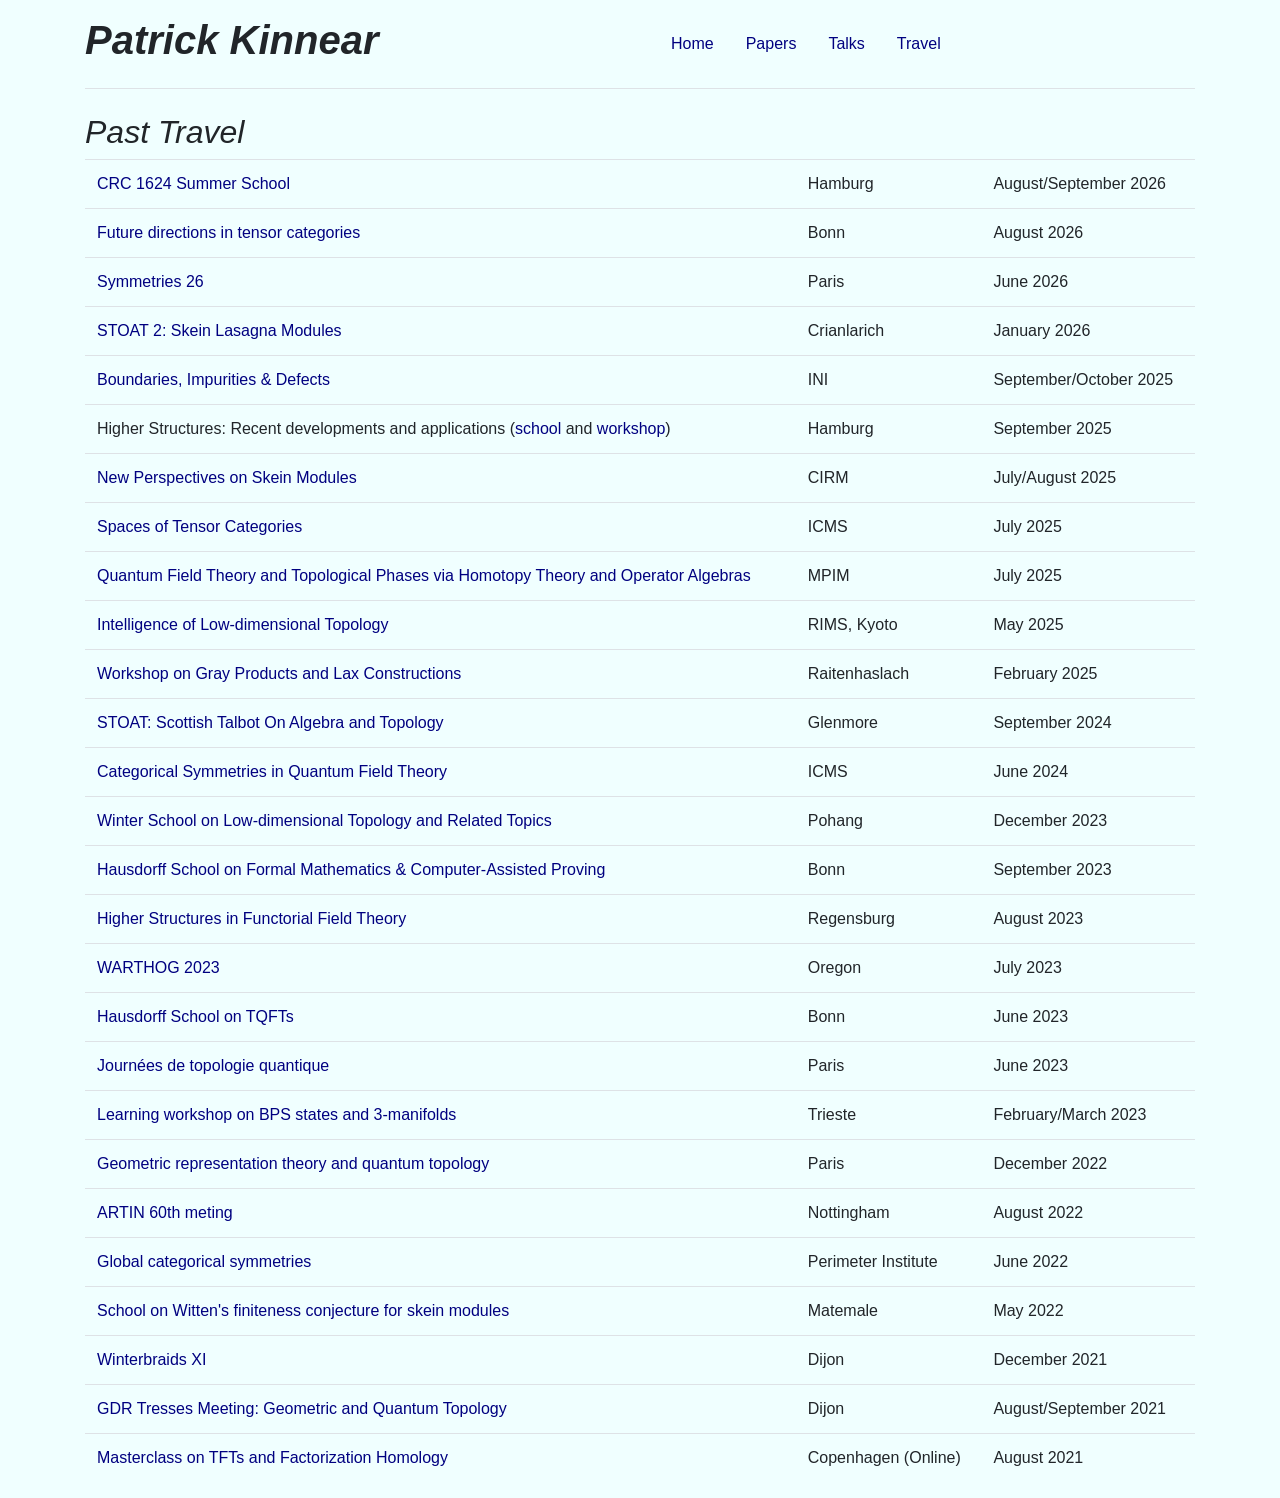
<file: travel.html>
<!DOCTYPE html>
<html>

	<head>
		<title>Patrick Kinnear</title>
		<meta charset="utf-8">
		<meta name="viewport" content="width=device-width, initial-scale=1">
		<link rel="stylesheet" href="https://cdn.jsdelivr.net/npm/bootstrap@4.6.2/dist/css/bootstrap.min.css" integrity="sha384-xOolHFLEh07PJGoPkLv1IbcEPTNtaed2xpHsD9ESMhqIYd0nLMwNLD69Npy4HI+N" crossorigin="anonymous">
		<link rel="stylesheet" href="main.css">
	</head>

	<body>

		<div class="container">
			<header class="py-3 mb-4 border-bottom">
				<div class="row custom-container">
					<div class="col-sm">
						<h1>Patrick Kinnear</h1>
					</div>

					<div class="col-sm align-self-center text-end">
						<ul class="nav">
							<li class="nav-item"><a href="./" class="nav-link">Home</a></li>
							<li class="nav-item"><a href="./papers.html" class="nav-link">Papers</a></li>
							<li class="nav-item"><a href="./talks.html" class="nav-link">Talks</a></li>
							<li class="nav-item"><a href="./travel.html" class="nav-link" aria-current="page">Travel</a></li>
						</ul>
					</div>
				</div>			
			</header>
		</div>

		
        <div class="container">
        <!--    <h2>Upcoming Travel</h2>
            <table style="width:100%" class="table">
				<tr>
					<td><a href="https://math-events.uni-bonn.de/event/838/">Future directions in tensor categories</a></td>
					<td>Bonn</td>
					<td>17-21 August 2026</td>
				</tr>
				
			</table>
		--->

            <h2>Past Travel</h2>
			<table style="width:100%" class="table">
				<tr>
					<td><a href="https://www.conferences.uni-hamburg.de/event/708/">CRC 1624 Summer School</a></td>
					<td>Hamburg</td>
					<td>August/September 2026</td>
				</tr>
				<tr>
					<td><a href="https://math-events.uni-bonn.de/event/838/">Future directions in tensor categories</a></td>
					<td>Bonn</td>
					<td>August 2026</td>
				</tr>
				<tr>
					<td><a href="https://indico.math.cnrs.fr/event/14721/">Symmetries 26</a></td>
					<td>Paris</td>
					<td>June 2026</td>
				</tr>
				<tr>
					<td><a href="https://sites.google.com/view/stoat-workshop">STOAT 2: Skein Lasagna Modules</a></td>
					<td>Crianlarich</td>
					<td>January 2026</td>
				</tr>
				<tr>
					<td><a href="https://www.newton.ac.uk/event/bid/">Boundaries, Impurities & Defects</a></td>
					<td>INI</td>
					<td>September/October 2025</td>
				</tr>
				<tr>
					<td>Higher Structures:
						Recent developments and applications (<a href="https://www.math.uni-hamburg.de/home/dyckerhoff/HigherStructuresSchool2025/">school</a> and <a href="https://www.math.uni-hamburg.de/home/dyckerhoff/HigherStructuresWorkshop2025/">workshop</a>)</td>
					<td>Hamburg</td>
					<td>September 2025</td>
				</tr>
				<tr>
					<td><a href="https://detcherry.perso.math.cnrs.fr/CIRM2025/index.html">New Perspectives on Skein Modules</a></td>
					<td>CIRM</td>
					<td>July/August 2025</td>
				</tr>
				<tr>
					<td><a href="https://www.icms.org.uk/SpacesofTensorCategories">Spaces of Tensor Categories</a></td>
					<td>ICMS</td>
					<td>July 2025</td>
				</tr>
				<tr>
					<td><a href="https://www.mpim-bonn.mpg.de/qft25">Quantum Field Theory and Topological Phases via Homotopy Theory and Operator Algebras</a></td>
					<td>MPIM</td>
					<td>July 2025</td>
				</tr>
				<tr>
					<td><a href="https://www.kurims.kyoto-u.ac.jp/~ildt/index-en.html">Intelligence of Low-dimensional Topology</a></td>
					<td>RIMS, Kyoto</td>
					<td>May 2025</td>
				</tr>
				<tr>
					<td><a href = "https://jacksontvandyke.com/raitenhaslach.html">Workshop on Gray Products and Lax Constructions</a></td>
					<td>Raitenhaslach</td>
					<td>February 2025</td>
				</tr>
				<tr>
					<td><a href="https://sites.google.com/view/stoat-workshop/stoat24">STOAT: Scottish Talbot On Algebra and Topology</a></td>
					<td>Glenmore</td>
					<td>September 2024</td>
				</tr>
				<tr>
					<td><a href="https://www.icms.org.uk/Categoricalsymmetries">Categorical Symmetries in Quantum Field Theory</a></td>
					<td>ICMS</td>
					<td>June 2024</td>
				</tr>
				<tr>
					<td><a href="https://cgp.ibs.re.kr/conferences/WSLDT/">Winter School on Low-dimensional Topology and Related Topics</a></td>
					<td>Pohang</td>
					<td>December 2023</td>
				</tr>
				<tr>
					<td><a href="images/conferences/2023-bonn-formal.jpg">Hausdorff School on Formal Mathematics & Computer-Assisted Proving</a>
					</td>
					<td>Bonn</td>
					<td>September 2023</td>
				</tr>
				<tr>
					<td><a href="images/conferences/2023-Regensburg.jpg">Higher Structures in Functorial Field Theory</a>
					</td>
					<td>Regensburg</td>
					<td>August 2023</td>
				</tr>
				<tr>
					<td><a href="https://pages.uoregon.edu/belias/WARTHOG/CoulCat/index.html">WARTHOG 2023</a>
					</td>
					<td>Oregon</td>
					<td>July 2023</td>
				</tr>
				<tr>
					<td><a href="https://www.hsm.uni-bonn.de/events/hsm-schools/tqfts-2023/description/">Hausdorff School on TQFTs</a>
					</td>
					<td>Bonn</td>
					<td>June 2023</td>
				</tr>
				<tr>
					<td><a href="http://abrochier.org/jdtq.html">Journées de topologie quantique</a>
					</td>
					<td>Paris</td>
					<td>June 2023</td>
				</tr>
				<tr>
					<td><a href="https://indico.ictp.it/event/10060/">Learning workshop on BPS states and 3-manifolds</a>
					</td>
					<td>Trieste</td>
					<td>February/March 2023</td>
				</tr>
				<tr>
					<td><a href="http://georep22.imj-prg.fr/">Geometric representation theory and quantum topology</a>
					</td>
					<td>Paris</td>
					<td>December 2022</td>
				</tr>
				<tr>
					<td><a href="https://www.nottingham.ac.uk/mathematics/events/artin-2022.aspx">ARTIN 60th meting</a>
					</td>
					<td>Nottingham</td>
					<td>August 2022</td>
				</tr>
				<tr>
					<td><a href="https://events.perimeterinstitute.ca/event/10/overview">Global categorical symmetries</a>
					</td>
					<td>Perimeter Institute</td>
					<td>June 2022</td>
				</tr>
				<tr>
					<td><a href="images/conferences/2022-Matemale.jpg"2021>School on Witten's finiteness conjecture for skein modules</a>
					</td>
					<td>Matemale</td>
					<td>May 2022</td>
				</tr>
				<tr>
					<td><a href="images/conferences/2021-Winterbraids.jpg">Winterbraids XI</a></td>
					<td>Dijon</td>
					<td>December 2021</td>
				</tr>
				<tr>
					<td><a href="http://detcherry.perso.math.cnrs.fr/participants.html">GDR Tresses Meeting: Geometric and Quantum Topology</a></td>
					<td>Dijon</td>
					<td>August/September 2021</td>
				</tr>
				<tr>
					<td><a href="https://www.math.ku.dk/english/calendar/events/topological-field-theories-factorization-homology/">Masterclass on TFTs and 
						Factorization Homology</a></td>
					<td>Copenhagen (Online)</td>
					<td>August 2021</td>
				</tr>
			</table>
        </div>
    </body>
</html>
</file>
<file: main.css>
body {
  background-color: Azure;
}

h1 {
  font-family: 'Trebuchet MS', Helvetica, sans-serif;
  font-style: italic;
  font-weight: bold;
}

h2 {
  font-family: 'Trebuchet MS', Helvetica, sans-serif;
  font-style: italic;
}

p {
  font-family: 'Trebuchet MS', Helvetica, sans-serif;
}

td {
  font-family: 'Trebuchet MS', Helvetica, sans-serif;
}

a {
  color: navy;
}

.box {
  height: 200px;
}

img {
  height: 100%;
}

.center {
  display: flex;
  margin-left: auto;
  margin-right: auto;
}
</file>
